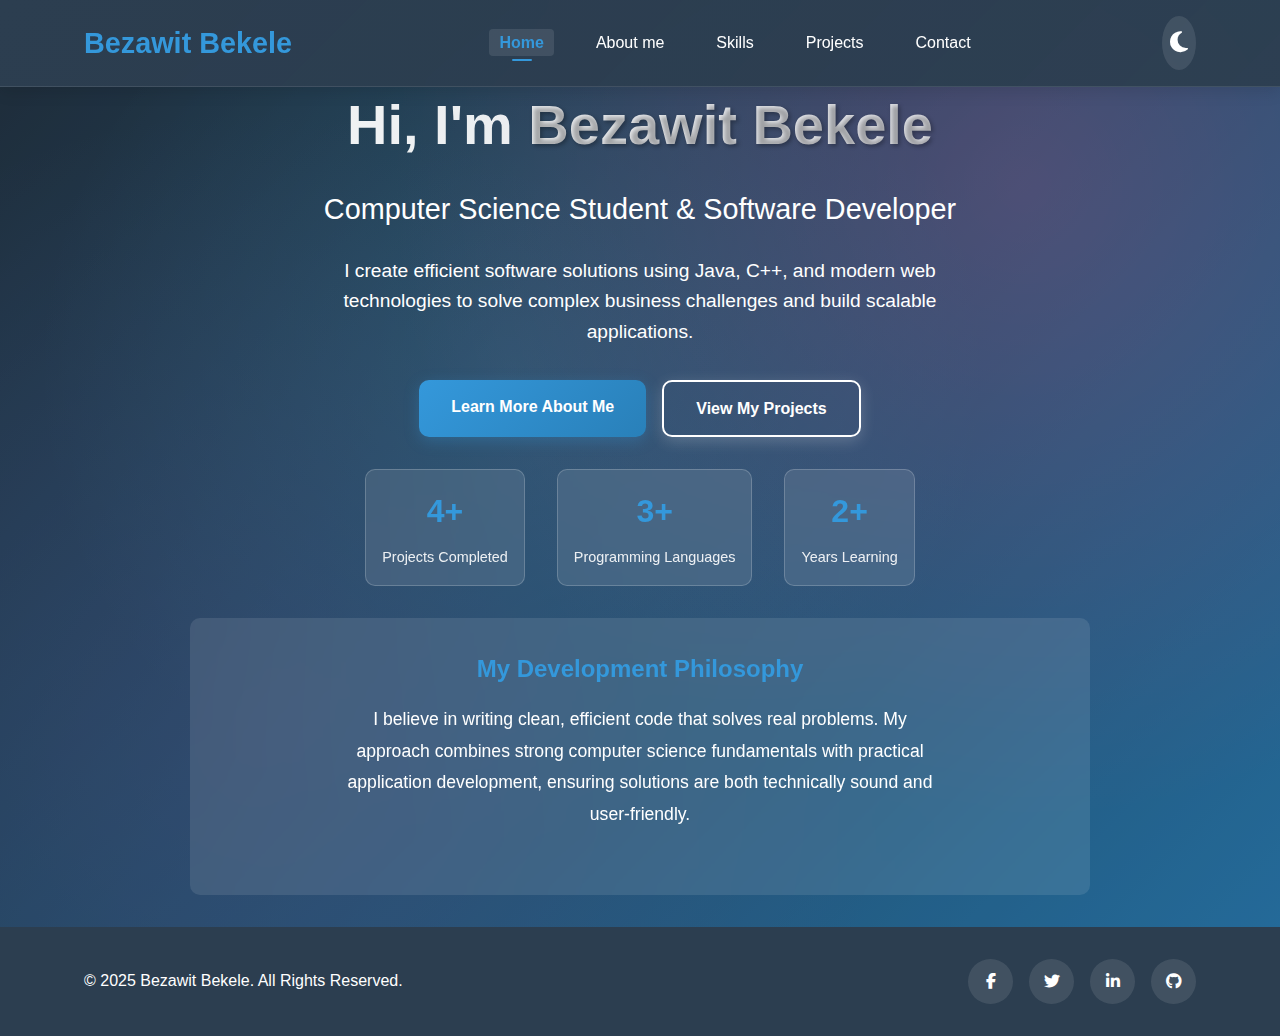
<file: index.html>
<!DOCTYPE html>
<html lang="en">
<head>
    <meta charset="UTF-8">
    <meta name="viewport" content="width=device-width, initial-scale=1.0">
    <title>Bezawit Bekele | Portfolio</title>
    <link rel="stylesheet" href="style.css">
    <link rel="stylesheet" href="https://cdnjs.cloudflare.com/ajax/libs/font-awesome/6.4.0/css/all.min.css">
</head>
<body>
    <header>
        <div class="container">
            <nav class="navbar">
                <div class="logo">Bezawit Bekele</div>
                <ul class="nav-links">
                    <li><a href="index.html" class="active">Home</a></li>
                    <li><a href="about.html">About me</a></li>
                    <li><a href="skills.html">Skills</a></li>
                    <li><a href="projects.html">Projects</a></li>
                    <li><a href="contact.html">Contact</a></li>
                </ul>
                <div class="theme-toggle">
                    <i class="fas fa-moon"></i>
                </div>
                <div class="menu-toggle">
                    <i class="fas fa-bars"></i>
                </div>
            </nav>
        </div>
    </header>
    <section id="home">
        <div class="container">
            <div class="home-content">
                <h1>Hi, I'm <span class="highlight">Bezawit Bekele</span></h1>
                <h2>Computer Science Student & Software Developer</h2>
                <p>I create efficient software solutions using Java, C++, and modern web technologies to solve complex business challenges and build scalable applications.</p>
                <div class="btn-group">
                    <a href="about.html" class="btn btn-primary">Learn More About Me</a>
                    <a href="projects.html" class="btn btn-secondary">View My Projects</a>
                </div>
                <div class="home-stats">
                    <div class="stat-item">
                        <h3>4+</h3>
                        <p>Projects Completed</p>
                    </div>
                    <div class="stat-item">
                        <h3>3+</h3>
                        <p>Programming Languages</p>
                    </div>
                    <div class="stat-item">
                        <h3>2+</h3>
                        <p>Years Learning</p>
                    </div>
                </div>
                <div class="home-theory">
                    <h3>My Development Philosophy</h3>
                    <p>I believe in writing clean, efficient code that solves real problems. My approach combines strong computer science fundamentals with practical application development, ensuring solutions are both technically sound and user-friendly.</p>
                </div>
            </div>
        </div>
    </section>

    <footer>
        <div class="container">
            <div class="footer-content">
                <p>&copy; 2025 Bezawit Bekele. All Rights Reserved.</p>
                <div class="social-links">
                    <a href="https://www.facebook.com/bezawit.bekele.1234" target="_blank"><i class="fab fa-facebook-f"></i></a>
                    <a href="https://twitter.com/bezawit_bekele" target="_blank"><i class="fab fa-twitter"></i></a>
                    <a href="https://www.linkedin.com/in/bezawit-bekele" target="_blank"><i class="fab fa-linkedin-in"></i></a>
                    <a href="https://github.com/bezawitbekele" target="_blank"><i class="fab fa-github"></i></a>
                </div>
            </div>
        </div>
    </footer>

    <script src="script.js"></script>
</body>
</html>
</file>
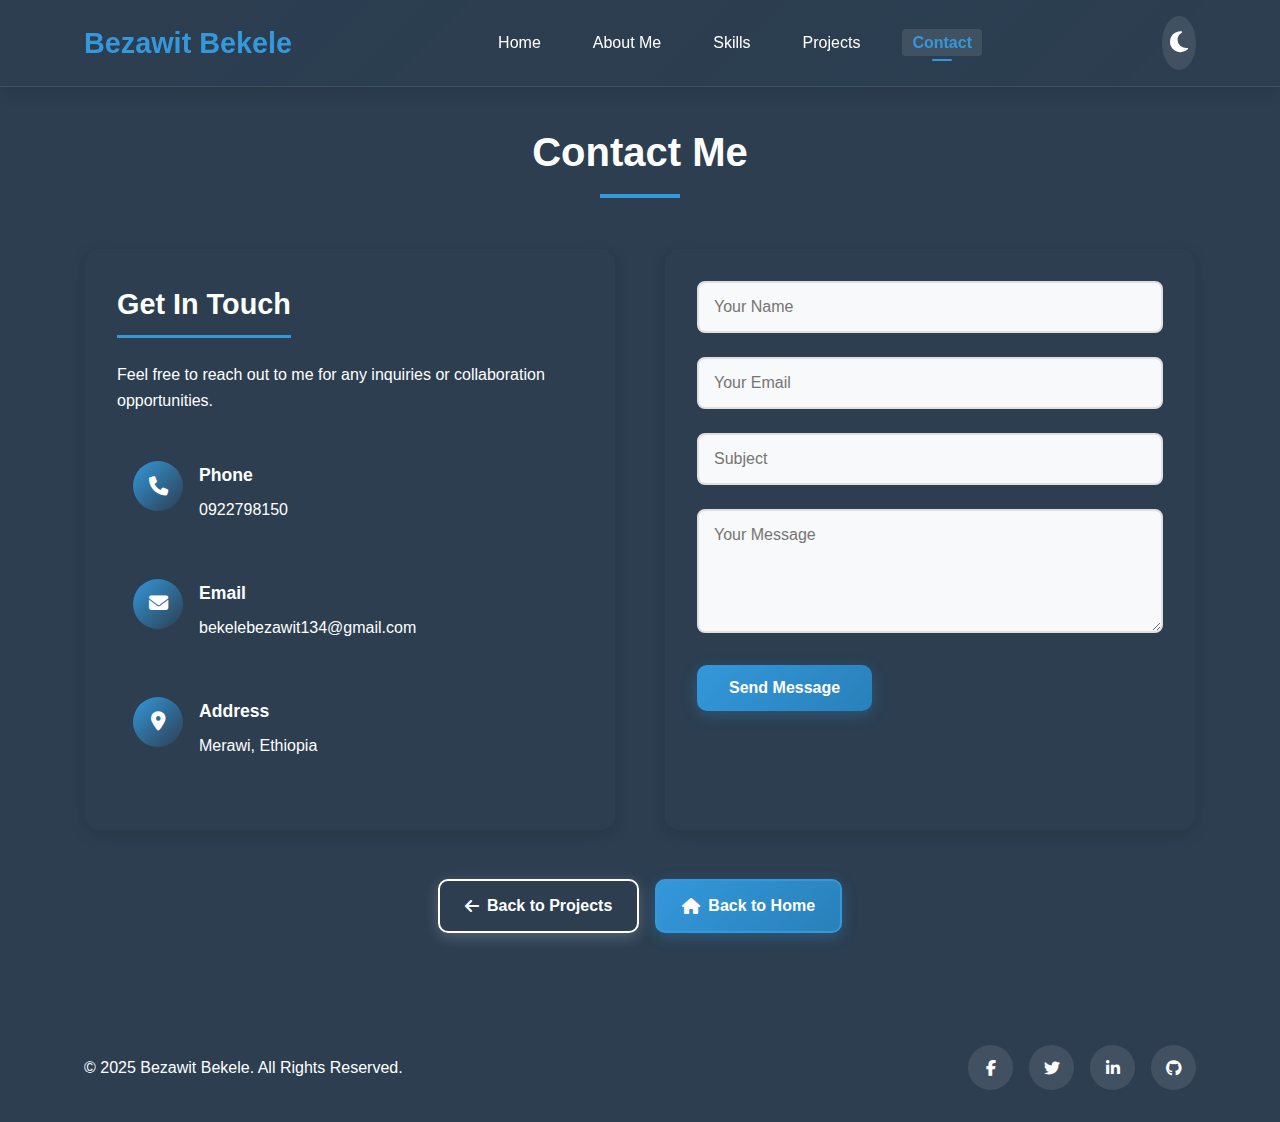
<file: contact.html>
<!DOCTYPE html>
<html lang="en">
<head>
    <meta charset="UTF-8">
    <meta name="viewport" content="width=device-width, initial-scale=1.0">
    <title>Contact | Bezawit Bekele</title>
    <link rel="stylesheet" href="style.css">
    <link rel="stylesheet" href="https://cdnjs.cloudflare.com/ajax/libs/font-awesome/6.4.0/css/all.min.css">
</head>
<body>
    <header>
        <div class="container">
            <nav class="navbar">
                <div class="logo">Bezawit Bekele</div>
                <ul class="nav-links">
                    <li><a href="index.html">Home</a></li>
                    <li><a href="about.html">About Me</a></li>
                    <li><a href="skills.html">Skills</a></li>
                    <li><a href="projects.html">Projects</a></li>
                    <li><a href="contact.html" class="active">Contact</a></li>
                </ul>
                <div class="theme-toggle">
                    <i class="fas fa-moon"></i>
                </div>
                <div class="menu-toggle">
                    <i class="fas fa-bars"></i>
                </div>
            </nav>
        </div>
    </header>

    
    <section id="contact">
        <div class="container">
            <h2 class="section-title">Contact Me</h2>
            <div class="contact-content">
                <div class="contact-info">
                    <h3>Get In Touch</h3>
                    <p>Feel free to reach out to me for any inquiries or collaboration opportunities.</p>
                    <div class="contact-item">
                        <i class="fas fa-phone"></i>
                        <div>
                            <h4>Phone</h4>
                            <p>0922798150</p>
                        </div>
                    </div>
                    <div class="contact-item">
                        <i class="fas fa-envelope"></i>
                        <div>
                            <h4>Email</h4>
                            <p>bekelebezawit134@gmail.com</p>
                        </div>
                    </div>
                    <div class="contact-item">
                        <i class="fas fa-map-marker-alt"></i>
                        <div>
                            <h4>Address</h4>
                            <p>Merawi, Ethiopia</p>
                        </div>
                    </div>
                </div>
                <div class="contact-form">
                    <form id="contactForm">
                        <div class="form-group">
                            <input type="text" placeholder="Your Name" required>
                        </div>
                        <div class="form-group">
                            <input type="email" placeholder="Your Email" required>
                        </div>
                        <div class="form-group">
                            <input type="text" placeholder="Subject" required>
                        </div>
                        <div class="form-group">
                            <textarea placeholder="Your Message" rows="5" required></textarea>
                        </div>
                        <button type="submit" class="btn btn-primary">Send Message</button>
                    </form>
                </div>
            </div>
            <div class="navigation-buttons">
                <a href="projects.html" class="btn btn-secondary">
                    <i class="fas fa-arrow-left"></i> Back to Projects
                </a>
                <a href="index.html" class="btn btn-primary back-home">
                    <i class="fas fa-home"></i> Back to Home
                </a>
            </div>
        </div>
    </section>

    <footer>
        <div class="container">
            <div class="footer-content">
                <p>&copy; 2025 Bezawit Bekele. All Rights Reserved.</p>
                <div class="social-links">
                    <a href="https://www.facebook.com/bezawit.bekele.1234" target="_blank"><i class="fab fa-facebook-f"></i></a>
                    <a href="https://twitter.com/bezawit_bekele" target="_blank"><i class="fab fa-twitter"></i></a>
                    <a href="https://www.linkedin.com/in/bezawit-bekele" target="_blank"><i class="fab fa-linkedin-in"></i></a>
                    <a href="https://github.com/bezawitbekele" target="_blank"><i class="fab fa-github"></i></a>
                </div>
            </div>
        </div>
    </footer>

    <script src="script.js"></script>
</body>
</html>
</file>
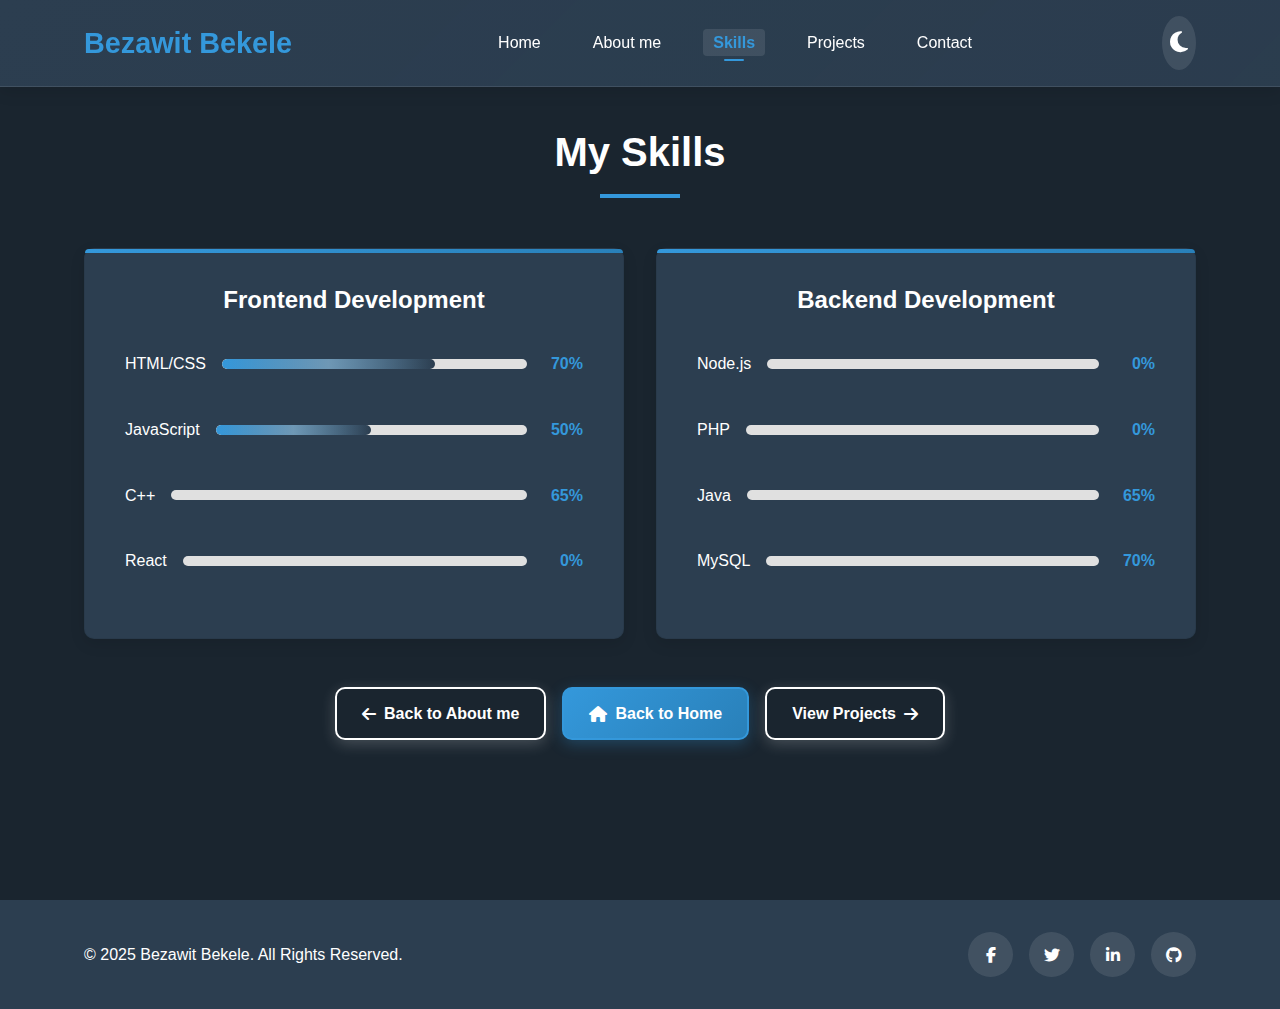
<file: skills.html>
<!DOCTYPE html>
<html lang="en">
<head>
    <meta charset="UTF-8">
    <meta name="viewport" content="width=device-width, initial-scale=1.0">
    <title>Skills | Bezawit Bekele</title>
    <link rel="stylesheet" href="style.css">
    <link rel="stylesheet" href="https://cdnjs.cloudflare.com/ajax/libs/font-awesome/6.4.0/css/all.min.css">
</head>
<body>
    <header>
        <div class="container">
            <nav class="navbar">
                <div class="logo">Bezawit Bekele</div>
                <ul class="nav-links">
                    <li><a href="index.html">Home</a></li>
                    <li><a href="about.html">About me</a></li>
                    <li><a href="skills.html" class="active">Skills</a></li>
                    <li><a href="projects.html">Projects</a></li>
                    <li><a href="contact.html">Contact</a></li>
                </ul>
                <div class="theme-toggle">
                    <i class="fas fa-moon"></i>
                </div>
                <div class="menu-toggle">
                    <i class="fas fa-bars"></i>
                </div>
            </nav>
        </div>
    </header>
    <section id="skills">
        <div class="container">
            <h2 class="section-title">My Skills</h2>
            <div class="skills-container">
                <div class="skill-category">
                    <h3>Frontend Development</h3>
                    <div class="skill-item">
                        <span class="skill-name">HTML/CSS</span>
                        <div class="skill-bar">
                            <div class="skill-progress" data-width="70"></div>
                        </div>
                        <span class="skill-percent">70%</span>
                    </div>
                    <div class="skill-item">
                        <span class="skill-name">JavaScript</span>
                        <div class="skill-bar">
                            <div class="skill-progress" data-width="50"></div>
                        </div>
                        <span class="skill-percent">50%</span>
                    </div>
                        <div class="skill-item">
                        <span class="skill-name">C++</span>
                        <div class="skill-bar">
                            <div class="skill-progress" data-width="65"></div>
                        </div>
                        <span class="skill-percent">65%</span>
                    </div>
                    <div class="skill-item">
                        <span class="skill-name">React</span>
                        <div class="skill-bar">
                            <div class="skill-progress" data-width="0"></div>
                        </div>
                        <span class="skill-percent">0%</span>
                    </div>
                </div>
                <div class="skill-category">
                    <h3>Backend Development</h3>
                    <div class="skill-item">
                        <span class="skill-name">Node.js</span>
                        <div class="skill-bar">
                            <div class="skill-progress" data-width="0"></div>
                        </div>
                        <span class="skill-percent">0%</span>
                    </div>
                    <div class="skill-item">
                        <span class="skill-name">PHP</span>
                        <div class="skill-bar">
                            <div class="skill-progress" data-width="0"></div>
                        </div>
                        <span class="skill-percent">0%</span>
                    </div>

                        <div class="skill-item">
                        <span class="skill-name">Java</span>
                        <div class="skill-bar">
                            <div class="skill-progress" data-width="65"></div>
                        </div>
                        <span class="skill-percent">65%</span>
                    </div>
                      <div class="skill-item">
                        <span class="skill-name">MySQL</span>
                        <div class="skill-bar">
                            <div class="skill-progress" data-width="70"></div>
                        </div>
                        <span class="skill-percent">70%</span>
                    </div>
                </div>
            </div>
            <div class="navigation-buttons">
                <a href="about.html" class="btn btn-secondary">
                    <i class="fas fa-arrow-left"></i> Back to About me
                </a>
                <a href="index.html" class="btn btn-primary back-home">
                    <i class="fas fa-home"></i> Back to Home
                </a>
                <a href="projects.html" class="btn btn-secondary">
                    View Projects <i class="fas fa-arrow-right"></i>
                </a>
            </div>
        </div>
    </section>
    <footer>
        <div class="container">
            <div class="footer-content">
                <p>&copy; 2025 Bezawit Bekele. All Rights Reserved.</p>
                 <div class="social-links">
                    <a href="https://www.facebook.com/bezawit.bekele.1234" target="_blank"><i class="fab fa-facebook-f"></i></a>
                    <a href="https://twitter.com/bezawit_bekele" target="_blank"><i class="fab fa-twitter"></i></a>
                    <a href="https://www.linkedin.com/in/bezawit-bekele" target="_blank"><i class="fab fa-linkedin-in"></i></a>
                    <a href="https://github.com/bezawitbekele" target="_blank"><i class="fab fa-github"></i></a>
                </div>
            </div>
        </div>
    </footer>

    <script src="script.js"></script>
</body>
</html>
</file>
<file: style.css>
:root {
    --primary-color: #3498db;
    --secondary-color: #2c3e50;
    --accent-color: #e74c3c;
    --text-light: #ffffff;
    --text-dark: #333333;
    --bg-light: #f9f9f9;
    --bg-dark: #2c3e50;
    --shadow: 0 5px 15px rgba(0, 0, 0, 0.1);
    --shadow-hover: 0 10px 30px rgba(0, 0, 0, 0.2);
    --border-radius: 10px;
    --transition: all 0.3s ease;
}


[data-theme="light"] {
    --primary-color: #2980b9;
    --secondary-color: #f8f9fa;
    --text-light: #ffffff;
    --text-dark: #333333;
    --bg-light: #ffffff;
    --bg-dark: #f8f9fa;
}


[data-theme="dark"] {
    --primary-color: #3498db;
    --secondary-color: #2c3e50;
    --text-light: #ffffff;
    --text-dark: #ffffff;
    --bg-light: #2c3e50;
    --bg-dark: #1a252f;
}

* {
    margin: 0;
    padding: 0;
    box-sizing: border-box;
    font-family: 'Segoe UI', Tahoma, Geneva, Verdana, sans-serif;
}

html {
    scroll-behavior: smooth;
}

body {
    line-height: 1.6;
    color: var(--text-dark);
    background-color: var(--bg-light);
    overflow-x: hidden;
    transition: var(--transition);
}

.container {
    width: 90%;
    max-width: 1200px;
    margin: 0 auto;
    padding: 0 20px;
}

header {
    background: linear-gradient(135deg, var(--secondary-color), rgba(44, 62, 80, 0.95));
    backdrop-filter: blur(10px);
    color: var(--text-light);
    padding: 1rem 0;
    position: fixed;
    width: 100%;
    top: 0;
    z-index: 1000;
    box-shadow: var(--shadow);
    border-bottom: 1px solid rgba(255, 255, 255, 0.1);
}

.navbar {
    display: flex;
    justify-content: space-between;
    align-items: center;
}

.logo {
    font-size: 1.8rem;
    font-weight: 700;
    color: #3498db;
}

.nav-links {
    display: flex;
    list-style: none;
}

.nav-links li {
    margin-left: 2rem;
}

.nav-links a {
    color: white;
    text-decoration: none;
    font-weight: 500;
    transition: all 0.3s ease;
    cursor: pointer;
    padding: 5px 10px;
    border-radius: 4px;
}

.nav-links a:hover {
    color: var(--primary-color);
    background-color: rgba(255, 255, 255, 0.1);
    transform: translateY(-1px);
}

.nav-links a.active {
    color: var(--primary-color) !important;
    font-weight: 600;
    background-color: rgba(255, 255, 255, 0.1);
    position: relative;
}

.nav-links a.active::after {
    content: '';
    position: absolute;
    bottom: -5px;
    left: 50%;
    transform: translateX(-50%);
    width: 20px;
    height: 2px;
    background: var(--primary-color);
    border-radius: 1px;
}

.theme-toggle {
    font-size: 1.5rem;
    cursor: pointer;
    color: var(--text-light);
    margin-left: 1rem;
    transition: var(--transition);
    padding: 0.5rem;
    border-radius: 50%;
    background: rgba(255, 255, 255, 0.1);
}

.theme-toggle:hover {
    background: rgba(255, 255, 255, 0.2);
    transform: scale(1.1);
}

.menu-toggle {
    display: none;
    font-size: 1.5rem;
    cursor: pointer;
    color: var(--text-light);
}

section {
    padding: 120px 0 80px;
    min-height: 100vh;
}

.section-title {
    text-align: center;
    margin-bottom: 50px;
    font-size: 2.5rem;
    color: var(--text-dark);
    position: relative;
}

.section-title::after {
    content: '';
    display: block;
    width: 80px;
    height: 4px;
    background: #3498db;
    margin: 10px auto;
}

#home {
    padding-top: 80px;
    min-height: 100vh;
    display: flex;
    align-items: center;
    background: linear-gradient(135deg, var(--secondary-color), var(--primary-color));
    color: var(--text-light);
    text-align: center;
    position: relative;
    overflow: hidden;
    padding-bottom: 2rem;
    transition: var(--transition);
}

#home::before {
    content: '';
    position: absolute;
    top: 0;
    left: 0;
    right: 0;
    bottom: 0;
    background: url('data:image/svg+xml,<svg xmlns="http://www.w3.org/2000/svg" viewBox="0 0 100 100"><defs><pattern id="grain" width="100" height="100" patternUnits="userSpaceOnUse"><circle cx="25" cy="25" r="1" fill="rgba(255,255,255,0.05)"/><circle cx="75" cy="75" r="1" fill="rgba(255,255,255,0.05)"/><circle cx="50" cy="10" r="0.5" fill="rgba(255,255,255,0.03)"/></pattern></defs><rect width="100" height="100" fill="url(%23grain)"/></svg>');
    pointer-events: none;
}

#home::before {
    content: '';
    position: absolute;
    top: 0;
    left: 0;
    right: 0;
    bottom: 0;
    background: rgba(0, 0, 0, 0.3);
    z-index: 1;
}


#home::after {
    content: '';
    position: absolute;
    top: 0;
    left: 0;
    right: 0;
    bottom: 0;
    background:
        radial-gradient(circle at 20% 80%, rgba(120, 119, 198, 0.3) 0%, transparent 50%),
        radial-gradient(circle at 80% 20%, rgba(255, 119, 198, 0.3) 0%, transparent 50%),
        radial-gradient(circle at 40% 40%, rgba(120, 219, 255, 0.2) 0%, transparent 50%);
    animation: backgroundFloat 20s ease-in-out infinite;
    z-index: 0;
}

@keyframes backgroundFloat {
    0%, 100% {
        transform: translateY(0px) rotate(0deg);
        opacity: 0.5;
    }
    33% {
        transform: translateY(-20px) rotate(1deg);
        opacity: 0.7;
    }
    66% {
        transform: translateY(10px) rotate(-1deg);
        opacity: 0.6;
    }
}

.home-content {
    position: relative;
    z-index: 2;
    width: 100%;
    max-width: none;
    padding: 0 1rem;
}

.home-content h1 {
    font-size: 3.5rem;
    margin-bottom: 1rem;
    animation: slideInDown 1s ease-out;
    background: linear-gradient(45deg, var(--text-light), rgba(255, 255, 255, 0.8), var(--text-light));
    background-size: 200% 200%;
    -webkit-background-clip: text;
    -webkit-text-fill-color: transparent;
    background-clip: text;
    animation: slideInDown 1s ease-out, gradientShift 3s ease-in-out infinite;
}

.highlight {
    color: #3498db;
    text-shadow: 2px 2px 4px rgba(0, 0, 0, 0.3);
}

.home-content h2 {
    font-size: 1.8rem;
    margin-bottom: 1.5rem;
    font-weight: 400;
    animation: slideInUp 1s ease-out 0.3s both;
}

.home-content p {
    font-size: 1.2rem;
    max-width: 600px;
    margin: 0 auto 2rem;
    animation: slideInUp 1s ease-out 0.6s both;
}

.home-stats {
    display: flex;
    justify-content: center;
    gap: 2rem;
    margin: 2rem 0;
    animation: slideInUp 1s ease-out 0.6s both;
}

.stat-item {
    text-align: center;
    padding: 1rem;
    background: rgba(255, 255, 255, 0.1);
    border-radius: var(--border-radius);
    backdrop-filter: blur(10px);
    min-width: 120px;
    border: 1px solid rgba(255, 255, 255, 0.2);
    transition: var(--transition);
    position: relative;
    overflow: hidden;
}

.stat-item::before {
    content: '';
    position: absolute;
    top: -50%;
    left: -50%;
    width: 200%;
    height: 200%;
    background: linear-gradient(45deg, transparent, rgba(255, 255, 255, 0.1), transparent);
    transform: rotate(45deg);
    transition: all 0.6s;
    opacity: 0;
}

.stat-item:hover::before {
    opacity: 1;
    animation: lightSweep 1.5s ease-in-out;
}

.stat-item:hover {
    transform: translateY(-5px);
    box-shadow: 0 10px 30px rgba(0, 0, 0, 0.2);
}

.stat-item h3 {
    font-size: 2rem;
    color: var(--primary-color);
    margin-bottom: 0.5rem;
    font-weight: 700;
    position: relative;
    z-index: 2;
}

.stat-item p {
    font-size: 0.9rem;
    color: var(--text-light);
    margin: 0;
    opacity: 0.9;
    position: relative;
    z-index: 2;
}

.home-theory {
    margin-top: 2rem;
    padding: 2rem;
    background: rgba(255, 255, 255, 0.1);
    border-radius: 10px;
    max-width: 900px;
    margin-left: auto;
    margin-right: auto;
    backdrop-filter: blur(10px);
    animation: slideInUp 1s ease-out 1.2s both;
}

.home-theory h3 {
    margin-bottom: 1rem;
    color: #3498db;
    font-size: 1.5rem;
}

.home-theory p {
    font-size: 1.1rem;
    line-height: 1.8;
}

.btn-group {
    display: flex;
    justify-content: center;
    gap: 1rem;
    margin-bottom: 2rem;
    animation: slideInUp 1s ease-out 0.9s both;
}

.btn {
    display: inline-block;
    padding: 14px 32px;
    border-radius: var(--border-radius);
    text-decoration: none;
    font-weight: 600;
    transition: var(--transition);
    border: none;
    cursor: pointer;
    font-size: 1rem;
    text-align: center;
    position: relative;
    overflow: hidden;
}

.btn::before {
    content: '';
    position: absolute;
    top: 0;
    left: -100%;
    width: 100%;
    height: 100%;
    background: linear-gradient(90deg, transparent, rgba(255, 255, 255, 0.2), transparent);
    transition: left 0.5s;
}

.btn:hover::before {
    left: 100%;
}

.btn-primary {
    background: linear-gradient(135deg, var(--primary-color), #2980b9);
    color: var(--text-light);
    box-shadow: 0 4px 15px rgba(52, 152, 219, 0.3);
}

.btn-primary:hover {
    background: linear-gradient(135deg, #2980b9, var(--primary-color));
    transform: translateY(-3px);
    box-shadow: 0 8px 25px rgba(52, 152, 219, 0.4);
}

.btn-secondary {
    background-color: transparent;
    color: var(--text-light);
    border: 2px solid var(--text-light);
    box-shadow: 0 4px 15px rgba(255, 255, 255, 0.2);
}

.btn-secondary:hover {
    background-color: var(--text-light);
    color: var(--secondary-color);
    transform: translateY(-3px);
    box-shadow: 0 8px 25px rgba(255, 255, 255, 0.3);
}

.navigation-buttons {
    display: flex;
    justify-content: center;
    gap: 1rem;
    margin-top: 3rem;
    flex-wrap: wrap;
}

.navigation-buttons .btn {
    display: inline-flex;
    align-items: center;
    gap: 0.5rem;
    padding: 12px 25px;
    text-decoration: none;
}

.back-home {
    background-color: #3498db;
    color: white;
    border: 2px solid #3498db;
}

.back-home:hover {
    background-color: #2980b9;
    border-color: #2980b9;
    transform: translateY(-2px);
}

#about {
    background: var(--bg-light);
    color: var(--text-dark);
    transition: var(--transition);
}

[data-theme="dark"] #about {
    background: var(--bg-dark);
}

.about-content {
    display: flex;
    align-items: center;
    gap: 3rem;
    max-width: 1200px;
    margin: 0 auto;
}

.about-text {
    flex: 1;
}

.about-text p {
    margin-bottom: 1.5rem;
    font-size: 1.1rem;
    line-height: 1.8;
    color: var(--text-dark);
    text-align: justify;
}

.personal-info {
    margin-top: 2rem;
    margin-bottom: 2rem;
    padding: 2rem;
    background: var(--bg-light);
    border-radius: 15px;
    border-left: 5px solid var(--primary-color);
    box-shadow: var(--shadow);
    position: relative;
    transition: var(--transition);
}

.personal-info::before {
    content: '';
    position: absolute;
    top: 0;
    left: 0;
    right: 0;
    height: 4px;
    background: linear-gradient(90deg, #3498db, #2980b9);
    border-radius: 15px 15px 0 0;
}

.info-item {
    margin-bottom: 1rem;
    font-size: 1.1rem;
    display: flex;
    align-items: center;
}

.info-item strong {
    color: var(--text-dark);
    min-width: 120px;
    margin-right: 10px;
}

.about-image {
    flex: 1;
    display: flex;
    justify-content: center;
    align-items: center;
}


.photo-container {
    position: relative;
    width: 320px;
    height: 480px;
    border-radius: 20px;
    overflow: hidden;
    box-shadow: 0 15px 40px rgba(52, 152, 219, 0.2);
    transition: all 0.4s ease;
    border: 3px solid rgba(255, 255, 255, 0.8);
}


.photo-container:hover {
    transform: scale(1.03) translateY(-5px);
    box-shadow: 0 20px 50px rgba(52, 152, 219, 0.3);
}

.profile-photo {
    width: 100%;
    height: 100%;
    object-fit: cover;
    transition: transform 0.3s ease;
}

.photo-overlay {
    position: absolute;
    top: 0;
    left: 0;
    right: 0;
    bottom: 0;
    background: linear-gradient(135deg, rgba(52, 152, 219, 0.9), rgba(44, 62, 80, 0.9));
    display: flex;
    align-items: center;
    justify-content: center;
    opacity: 0;
    transition: all 0.4s ease;
    backdrop-filter: blur(2px);
}

.photo-container:hover .photo-overlay {
    opacity: 1;
}

.photo-text {
    text-align: center;
    color: white;
}

.photo-text h3 {
    font-size: 1.5rem;
    margin-bottom: 0.5rem;
    font-weight: 600;
}

.photo-text p {
    font-size: 1rem;
    opacity: 0.9;
}

.profile-photo-simple {
    width: 300px;
    height: 300px;
    border-radius: 50%;
    object-fit: cover;
    border: 5px solid #3498db;
    box-shadow: 0 10px 30px rgba(0, 0, 0, 0.2);
    transition: transform 0.3s ease;
}

.profile-photo-simple:hover {
    transform: scale(1.05);
}


#skills {
    background: var(--bg-light);
    color: var(--text-dark);
    transition: var(--transition);
}

[data-theme="dark"] #skills {
    background: var(--bg-dark);
}

.skills-container {
    display: grid;
    grid-template-columns: repeat(auto-fit, minmax(300px, 1fr));
    gap: 2rem;
}

.skill-category {
    background: var(--bg-light);
    padding: 2rem;
    border-radius: 10px;
    box-shadow: var(--shadow);
    transition: var(--transition);
    border: 1px solid rgba(0, 0, 0, 0.05);
}

.skill-category::before {
    content: '';
    position: absolute;
    top: 0;
    left: 0;
    right: 0;
    height: 4px;
    background: linear-gradient(90deg, var(--primary-color), #2980b9);
    border-radius: 10px 10px 0 0;
}

.skill-category:hover {
    transform: translateY(-5px);
    box-shadow: var(--shadow-hover);
    background: var(--bg-light);
}

.skill-category h3 {
    margin-bottom: 1.5rem;
    color: var(--text-dark);
    font-size: 1.5rem;
    text-align: center;
    position: relative;
    z-index: 2;
}

.skill-item {
    display: flex;
    align-items: center;
    margin-bottom: 1.5rem;
    padding: 0.5rem;
    border-radius: 5px;
    transition: background-color 0.3s ease;
}

.skill-item:hover {
    background: rgba(52, 152, 219, 0.05);
}

.skill-bar {
    flex: 2;
    height: 10px;
    background-color: #e0e0e0;
    border-radius: 5px;
    margin: 0 1rem;
    overflow: hidden;
    position: relative;
}

.skill-progress {
    height: 100%;
    background: linear-gradient(90deg, #3498db, #2c3e50);
    border-radius: 5px;
    width: 0;
    transition: width 1.5s ease-in-out;
    position: relative;
}

.skill-progress::after {
    content: '';
    position: absolute;
    top: 0;
    left: 0;
    right: 0;
    bottom: 0;
    background: linear-gradient(90deg, transparent, rgba(255,255,255,0.3), transparent);
    animation: shimmer 2s infinite;
}

.skill-percent {
    font-weight: 600;
    color: var(--primary-color);
    min-width: 40px;
    text-align: right;
    position: relative;
    z-index: 2;
}


.projects-grid {
    display: grid;
    grid-template-columns: repeat(auto-fit, minmax(300px, 1fr));
    gap: 2rem;
}

.project-card {
    background: var(--bg-light);
    border-radius: 15px;
    overflow: hidden;
    box-shadow: var(--shadow);
    transition: var(--transition);
    position: relative;
    border: 1px solid rgba(0, 0, 0, 0.05);
}

.project-card:hover {
    transform: translateY(-10px);
    box-shadow: 0 15px 30px rgba(0, 0, 0, 0.2);
}

.project-card::before {
    content: '';
    position: absolute;
    top: 0;
    left: 0;
    right:5px;
    height: 4px;
    background: linear-gradient(90deg, #3498db, #2c3e50);
    transform: scaleX(0);
    transition: transform 0.3s ease;
}

.project-card:hover::before {
    transform: scaleX(1);
}

.project-image {
    height: 200px;
    background: linear-gradient(135deg, #3498db, #2c3e50);
    display: flex;
    align-items: center;
    justify-content: center;
    color: white;
    font-size: 3rem;
    position: relative;
    overflow: hidden;
}

.project-image::before {
    content: '';
    position: absolute;
    top: 0;
    left: 0;
    right: 0;
    bottom: 0;
    background: rgba(0, 0, 0, 0.1);
}

.project-info {
    padding: 1.5rem;
}

.project-info h3 {
    margin-bottom: 1rem;
    color: var(--text-dark);
    font-size: 1.3rem;
}

.project-info p {
    margin-bottom: 1rem;
    color: var(--text-dark);
    line-height: 1.6;
}

.project-tech {
    display: flex;
    flex-wrap: wrap;
    gap: 0.5rem;
    margin-bottom: 1.5rem;
}

.project-tech span {
    background-color: #e3f2fd;
    padding: 5px 12px;
    border-radius: 20px;
    font-size: 0.8rem;
    color: #3498db;
    font-weight: 600;
    border: 1px solid #bbdefb;
}

.project-link {
    display: inline-block;
    color: #3498db;
    text-decoration: none;
    font-weight: 600;
    transition: all 0.3s ease;
    padding: 8px 16px;
    border: 2px solid #3498db;
    border-radius: 5px;
}

.project-link:hover {
    background-color: #3498db;
    color: white;
    transform: translateX(5px);
}

.contact-content {
    display: grid;
    grid-template-columns: repeat(auto-fit, minmax(300px, 1fr));
    gap: 3rem;
}

.contact-info {
    background: var(--bg-light);
    padding: 2rem;
    border-radius: 15px;
    box-shadow: var(--shadow);
    border: 1px solid rgba(0, 0, 0, 0.05);
    transition: var(--transition);
}

.contact-info h3 {
    margin-bottom: 1.5rem;
    color: var(--text-dark);
    font-size: 1.8rem;
    border-bottom: 3px solid var(--primary-color);
    padding-bottom: 0.5rem;
    display: inline-block;
}

.contact-info p {
    margin-bottom: 2rem;
    color: var(--text-dark);
    line-height: 1.6;
}

.contact-item {
    display: flex;
    align-items: flex-start;
    margin-bottom: 1.5rem;
    padding: 1rem;
    border-radius: 8px;
    transition: background-color 0.3s ease;
}

.contact-item:hover {
    background-color: #f8f9fa;
}

.contact-item i {
    background: linear-gradient(135deg, #3498db, #2c3e50);
    color: white;
    width: 50px;
    height: 50px;
    border-radius: 50%;
    display: flex;
    align-items: center;
    justify-content: center;
    margin-right: 1rem;
    flex-shrink: 0;
    font-size: 1.2rem;
}

.contact-item h4 {
    margin-bottom: 0.5rem;
    color: var(--text-dark);
    font-size: 1.1rem;
}

.contact-item p {
    margin-bottom: 0;
    color: var(--text-dark);
    font-size: 1rem;
}

.contact-form {
    background: var(--bg-light);
    padding: 2rem;
    border-radius: 15px;
    box-shadow: var(--shadow);
    border: 1px solid rgba(0, 0, 0, 0.05);
    transition: var(--transition);
}

.form-group {
    margin-bottom: 1.5rem;
}

.form-group input,
.form-group textarea {
    width: 100%;
    padding: 15px;
    border: 2px solid #e0e0e0;
    border-radius: 8px;
    font-size: 1rem;
    transition: all 0.3s ease;
    background-color: #f8f9fa;
}

.form-group input:focus,
.form-group textarea:focus {
    border-color: #3498db;
    outline: none;
    background-color: white;
    box-shadow: 0 0 0 3px rgba(52, 152, 219, 0.1);
}

.form-group textarea {
    resize: vertical;
    min-height: 120px;
}
footer {
    background-color: #2c3e50;
    color: white;
    padding: 2rem 0;
    text-align: center;
}

.footer-content {
    display: flex;
    justify-content: space-between;
    align-items: center;
}

.social-links {
    display: flex;
    gap: 1rem;
}

.social-links a {
    color: white;
    background-color: rgba(255, 255, 255, 0.1);
    width: 45px;
    height: 45px;
    border-radius: 50%;
    display: flex;
    align-items: center;
    justify-content: center;
    transition: all 0.3s ease;
    text-decoration: none;
}

.social-links a:hover {
    background: linear-gradient(135deg, var(--primary-color), #2980b9);
    transform: translateY(-3px) scale(1.1);
    box-shadow: 0 8px 25px rgba(52, 152, 219, 0.4);
}

@keyframes slideInDown {
    from {
        transform: translateY(-50px);
        opacity: 0;
    }
    to {
        transform: translateY(0);
        opacity: 1;
    }
}

@keyframes slideInUp {
    from {
        transform: translateY(50px);
        opacity: 0;
    }
    to {
        transform: translateY(0);
        opacity: 1;
    }
}

@keyframes shimmer {
    0% {
        transform: translateX(-100%);
    }
    100% {
        transform: translateX(100%);
    }
}

@keyframes gradientShift {
    0%, 100% {
        background-position: 0% 50%;
    }
    50% {
        background-position: 100% 50%;
    }
}

@keyframes lightSweep {
    0% {
        transform: translateX(-100%) translateY(-100%) rotate(45deg);
    }
    100% {
        transform: translateX(100%) translateY(100%) rotate(45deg);
    }
}


@media (max-width: 768px) {
    .menu-toggle {
        display: block;
    }

    .nav-links {
        position: fixed;
        top: 70px;
        left: -100%;
        width: 100%;
        flex-direction: column;
        background-color: #2c3e50;
        transition: left 0.3s ease;
        padding: 2rem 0;
        box-shadow: 0 5px 15px rgba(0, 0, 0, 0.2);
    }

    .nav-links.active {
        left: 0;
    }

    .nav-links li {
        margin: 0.5rem 0;
        text-align: center;
    }

    .nav-links a {
        display: block;
        padding: 1rem;
        font-size: 1.1rem;
    }

    .home-content h1 {
        font-size: 2.5rem;
    }

    .home-content h2 {
        font-size: 1.5rem;
    }

    .about-content {
        flex-direction: column;
        gap: 2rem;
        text-align: center;
    }

    .personal-info {
        margin: 2rem auto;
        max-width: 500px;
    }

    .btn-group {
        flex-direction: column;
        align-items: center;
    }

    .footer-content {
        flex-direction: column;
        gap: 1rem;
    }
    
    .home-stats {
        flex-direction: column;
        gap: 1rem;
        margin: 1.5rem 0;
    }

    .stat-item {
        min-width: auto;
        padding: 0.8rem;
    }

    .stat-item h3 {
        font-size: 1.5rem;
    }

    .home-theory {
        padding: 1rem;
        margin: 2rem 1rem 0 1rem;
    }

    .section-title {
        font-size: 2rem;
    }

    .container {
        width: 95%;
        padding: 0 15px;
    }

    .contact-content {
        gap: 2rem;
    }

    .projects-grid {
        grid-template-columns: 1fr;
    }

    .skills-container {
        grid-template-columns: 1fr;
    }

    .navigation-buttons {
        flex-direction: column;
        align-items: center;
    }

    .photo-container,
    .profile-photo-simple {
        width: 250px;
        height: 250px;
    }
}

@media (max-width: 480px) {
    .home-content h1 {
        font-size: 2rem;
    }

    .home-content h2 {
        font-size: 1.2rem;
    }

    .section-title {
        font-size: 1.8rem;
    }

    .btn {
        padding: 12px 24px;
        font-size: 0.9rem;
    }

    .photo-container,
    .profile-photo-simple {
        width: 200px;
        height: 200px;
    }

    .contact-item {
        flex-direction: column;
        text-align: center;
    }

    .contact-item i {
        margin-right: 0;
        margin-bottom: 0.5rem;
    }


    section {
        padding: 100px 0 60px;
    }

    .photo-text h3 {
        font-size: 1.2rem;
    }

    .photo-text p {
        font-size: 0.9rem;
    }
}
</file>
